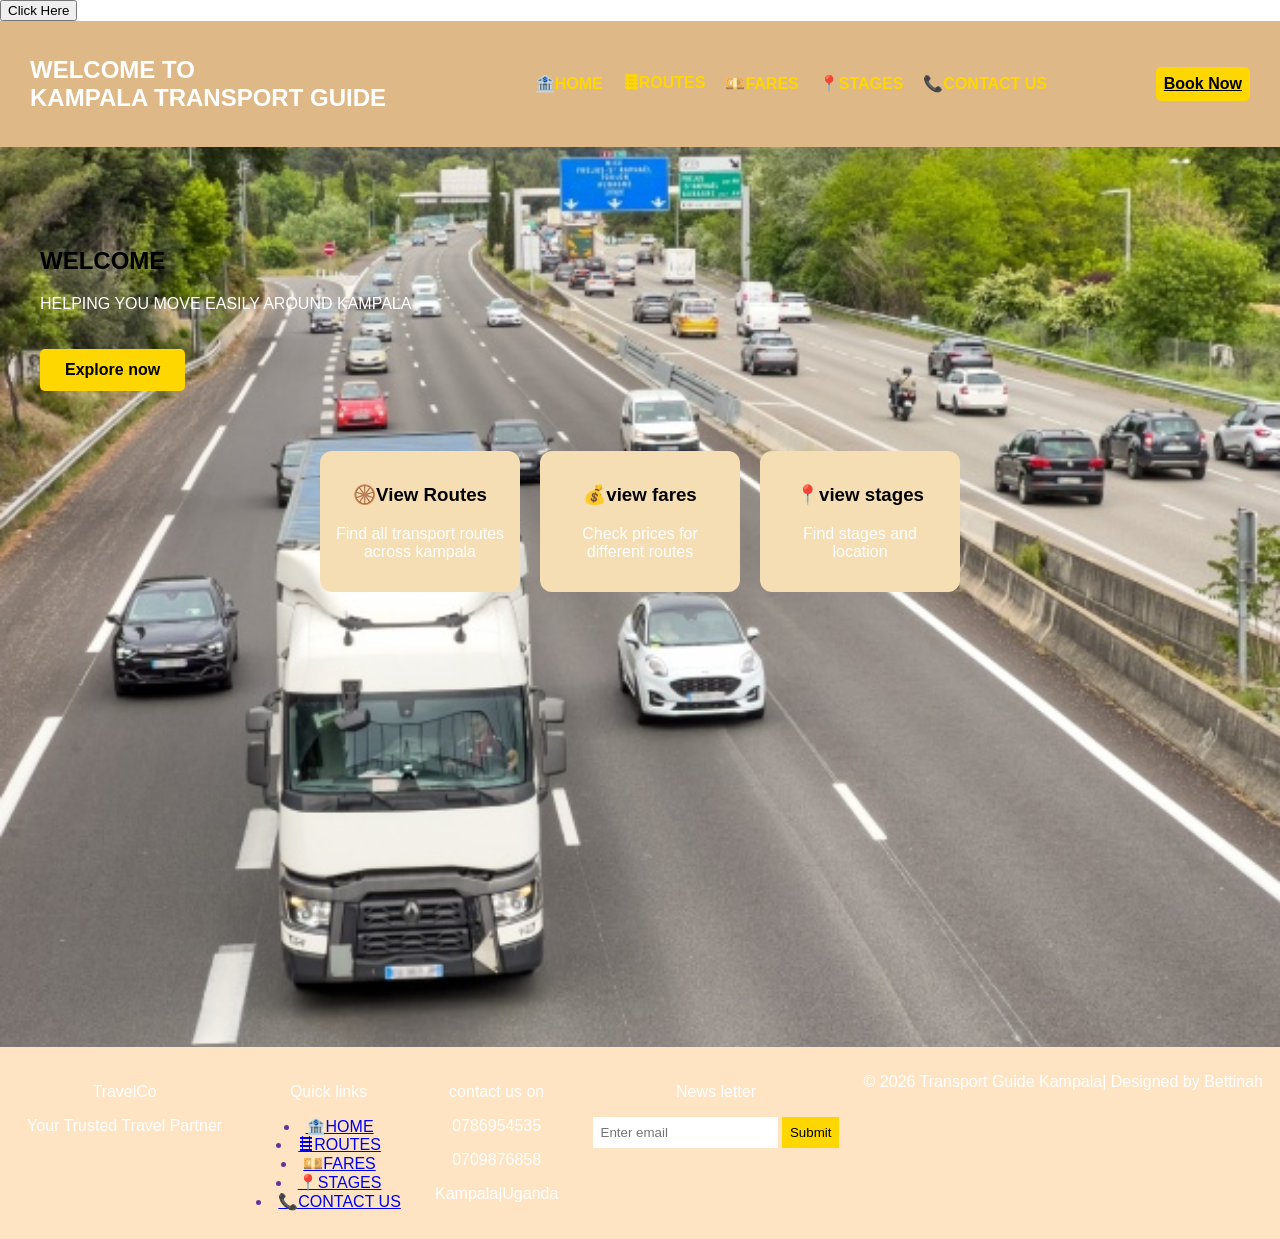
<file: index.html>
<!DOCTYPE html>
<html lang="en">
<head>
    <meta charset="UTF-8">
    <meta author="NAKAYIKI BETTINAH">
    <title>WELCOME TO MY WEBSITE</title>
    <link rel="stylesheet"href="style.css">
</head>
<body>
 <button id="btn">Click Here</button>
 <script src="script.js"></script>
    <nav>
        <h1 class="hero-tittle">WELCOME TO <br> KAMPALA TRANSPORT GUIDE</h1>
        <ul>
            <li><a href="index.html">🏦HOME</a></li>
            <li><a href="routes.html">🛤ROUTES</a></li>
            <li><a href="fares.html">💴FARES</a></li>
            <li><a href="stages.html">📍STAGES</a></li>
            <li><a href="contact us.html">📞CONTACT US</a></li>
        </ul>
        <a href="Contact us.html" class="book-btn">Book Now</a>
    </nav>
    <div class="main-container">
        <h2>WELCOME</h2>
        <p>HELPING YOU MOVE EASILY AROUND KAMPALA</p>
        <a href="stages.html" class="btn">Explore now</a>
        <div class="cards">
            <div class="card"> 
                <h3>🛞View Routes</h3> 
                <p>Find all transport routes across kampala</p>
            </div>
            <div class="card">
                <h3>💰view fares</h3>
                <p>Check prices for different routes</p>
            </div>
            <div class="card">
                <h3>📍view stages</h3>
                <p>Find stages and location</p>
            </div>
        </div>
        <div></div>
     </div>
     <footer>
         <div>
            <p>TravelCo</p>
            <p>Your Trusted Travel Partner</p>
        </div>
        <div>
            <p>Quick links</p>
            <li><a href="index.html">🏦HOME</a></li>
            <li><a href="routes.html">🛤ROUTES</a></li>
            <li><a href="fares.html">💴FARES</a></li>
            <li><a href="stages.html">📍STAGES</a></li>
            <li><a href="contact us.html">📞CONTACT US</a></li>
        </div>
        <div>
            <p>contact us on</p>
            <p>0786954535</p>
            <p>0709876858</p> 
            <p>Kampala|Uganda</p>
        </div>
        <div>
            <p>News letter</p>
            <input type="email"placeholder="Enter email">
            <button>Submit</button>
        </div>
        <p>© 2026 Transport Guide Kampala| Designed by Bettinah</p>
     </footer>
    
</body>
</html>
</file>
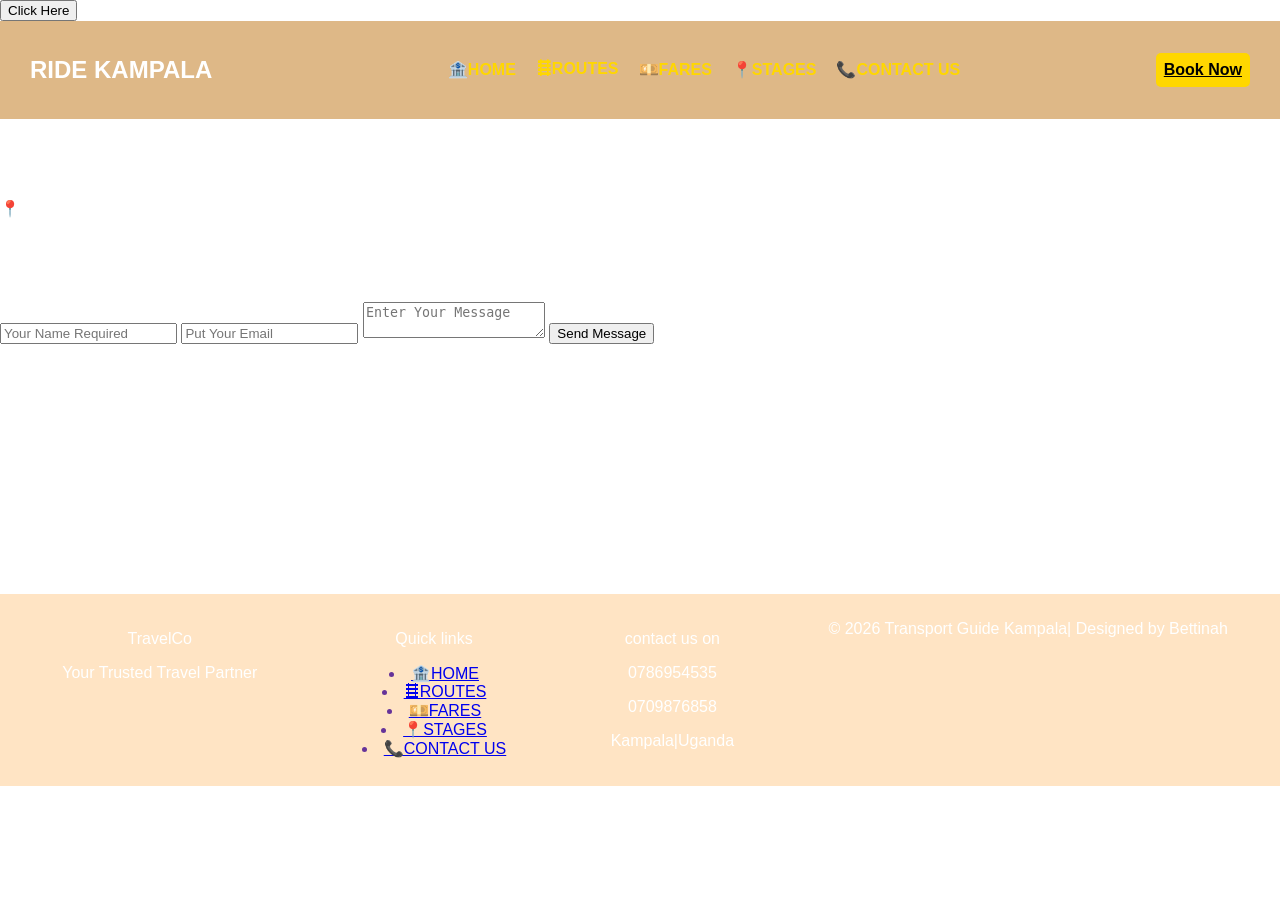
<file: Contact us.html>
<!DOCTYPE html>
<html lang="en">
<head>
    <meta charset="UTF-8">
    <meta name="viewport" content="width=device-width, initial-scale=1.0">
    <meta author="NAKAYIKI BETTINAH">
    <title>contact us</title>
    <link rel="stylesheet"href="style.css">
</head>
<body>
 <button id="btn">Click Here</button>
 
   <nav>
        <h1>RIDE KAMPALA</h1>
        <ul>
            <li><a href="index.html">🏦HOME</a></li>
            <li><a href="routes.html">🛤ROUTES</a></li>
            <li><a href="fares.html">💴FARES</a></li>
            <li><a href="stages.html">📍STAGES</a></li>
            <li><a href="contact us.html">📞CONTACT US</a></li>
        </ul>
      <a href="Contact us.html" class="book-btn">Book Now</a>
    </nav> 
    <div class="contact-container">
        <div class="contact-us">
            <h1>  Do you have any questions or need any help? Reach out to us anytime.</h1>
            <p>📍Kampala,Uganda</p>
            <p>0786954535</p>
            <p>0709876858</p>
        </div>
        <div class="contact-form">
            <form id="ContactForm">
                <input type="text" id="name" placeholder="Your Name Required">
                <input type="email" id="email" placeholder="Put Your Email">
                <textarea id="messagebox" placeholder="Enter Your Message"></textarea>
                <button type="submit">Send Message</button>
            </form>
            <p id="message"></p>
        </div>
        <div class="video-container">
            <video autoplay muted loop playsinline id="bg-video">
  <source src="road.mp4" type="video/mp4">
</video>
        </div>
    </div>
    <footer>
         <div>
            <p>TravelCo</p>
            <p>Your Trusted Travel Partner</p>
        </div>
        <div>
            <p>Quick links</p>
           <li><a href="index.html">🏦HOME</a></li>
            <li><a href="routes.html">🛤ROUTES</a></li>
            <li><a href="fares.html">💴FARES</a></li>
            <li><a href="stages.html">📍STAGES</a></li>
            <li><a href="contact us.html">📞CONTACT US</a></li>
        </div>
        <div>
            <p>contact us on</p>
            <p>0786954535</p>
            <p>0709876858</p>
            <p>Kampala|Uganda</p>
        </div>
        <p>© 2026 Transport Guide Kampala| Designed by Bettinah</p>
    </footer>
    <script src="script.js"></script>
</body>

</html>
</file>
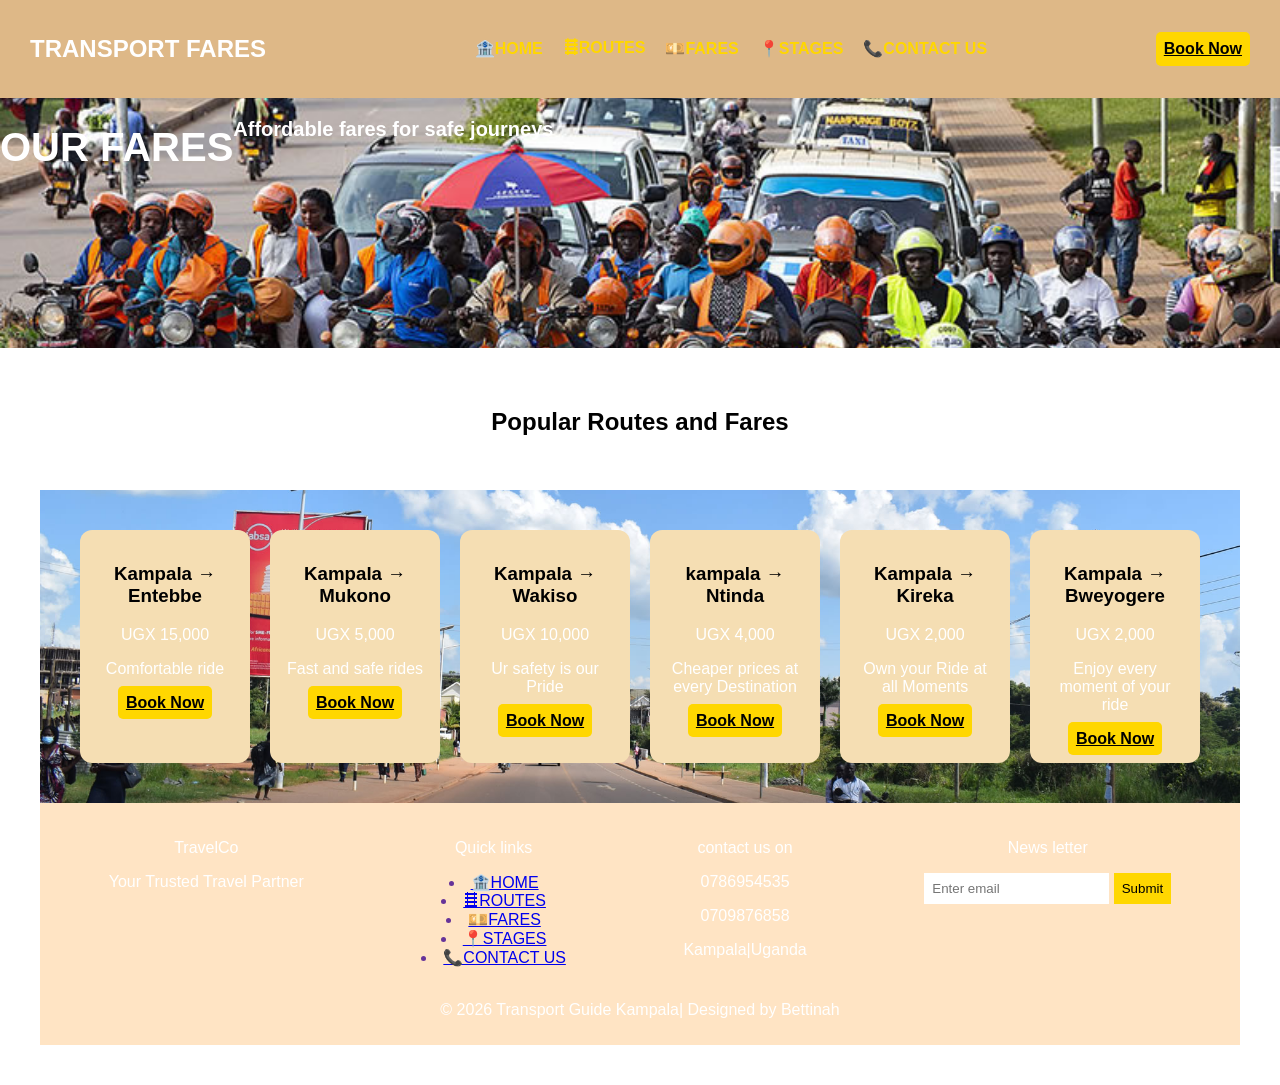
<file: fares.html>
<!DOCTYPE html>
<html lang="en">
<head>
    <meta charset="UTF-8">
    <meta name="viewport" content="width=device-width, initial-scale=1.0">
    <meta author="NAKAYIKI BETTINAH">
    <title>FARES</title>
    <link rel="stylesheet"href="style.css">
</head>
<body>
    <nav>
        <h2>TRANSPORT FARES</h2>
        <ul>
            <li><a href="index.html">🏦HOME</a></li>
            <li><a href="routes.html">🛤ROUTES</a></li>
            <li><a href="fares.html">💴FARES</a></li>
            <li><a href="stages.html">📍STAGES</a></li>
            <li><a href="contact us.html">📞CONTACT US</a></li>
        </ul>
        <a href="Contact us.html" class="book-btn">Book Now</a>
    </nav>
    <div class="hero">
        <h1> OUR FARES</h1>
        <p>Affordable fares for safe journeys</p>
    </div>
    <div class="section">
        <h2>Popular Routes and Fares </h2>
        <p>Choose your destination</p>
        <div class="container">
            <div class="card">
                <h3>Kampala → Entebbe</h3>
                <p class="price">UGX 15,000</p>
                <p>Comfortable ride</p>
                <a href="Contact us.html" class="book-btn">Book Now</a>
            </div>
            <div class="card">
                <h3>Kampala → Mukono</h3>
                <p class="price">UGX 5,000</p>
                <p>Fast and safe rides</p>
                <a href="Contact us.html" class="book-btn">Book Now</a>
            </div>
            <div class="card">
                <h3>Kampala → Wakiso</h3>
                <p class="price">UGX 10,000</p>
                <p>Ur safety is our Pride</p>
                <a href="Contact us.html" class="book-btn">Book Now</a>
            </div>
            <div class="card">
                <h3>kampala → Ntinda</h3>
                <p class="price">UGX 4,000</p>
                <p>Cheaper prices at every Destination</p>
              <a href="Contact us.html" class="book-btn">Book Now</a>
            </div>
            <div class="card">
                <h3>Kampala → Kireka</h3>
                <p class="price"> UGX 2,000</p>
                <p>Own your Ride at all Moments</p>
                <a href="Contact us.html" class="book-btn">Book Now</a>
            </div>
                <div class="card">
                <h3>Kampala → Bweyogere </h3>
                <p class="price"> UGX 2,000</p>
                <p>Enjoy every moment of your ride</p>
                <a href="Contact us.html" class="book-btn">Book Now</a>
        </div>
             
    </div>
    <footer>
        <div>
            <p>TravelCo</p>
            <p>Your Trusted Travel Partner</p>
        </div>
        <div>
            <p>Quick links</p>
           <li><a href="index.html">🏦HOME</a></li>
            <li><a href="routes.html">🛤ROUTES</a></li>
            <li><a href="fares.html">💴FARES</a></li>
            <li><a href="stages.html">📍STAGES</a></li>
            <li><a href="contact us.html">📞CONTACT US</a></li>
        </div>
        <div>
            <p>contact us on</p>
            <p>0786954535</p>
            <p>0709876858</p>
            <p>Kampala|Uganda</p>
        </div>
        <div>
            <p>News letter</p>
            <input type="email"placeholder="Enter email">
            <button>Submit</button>
        </div>
        <p>© 2026 Transport Guide Kampala| Designed by Bettinah</p>
    </footer>
</body>
</html>
</file>
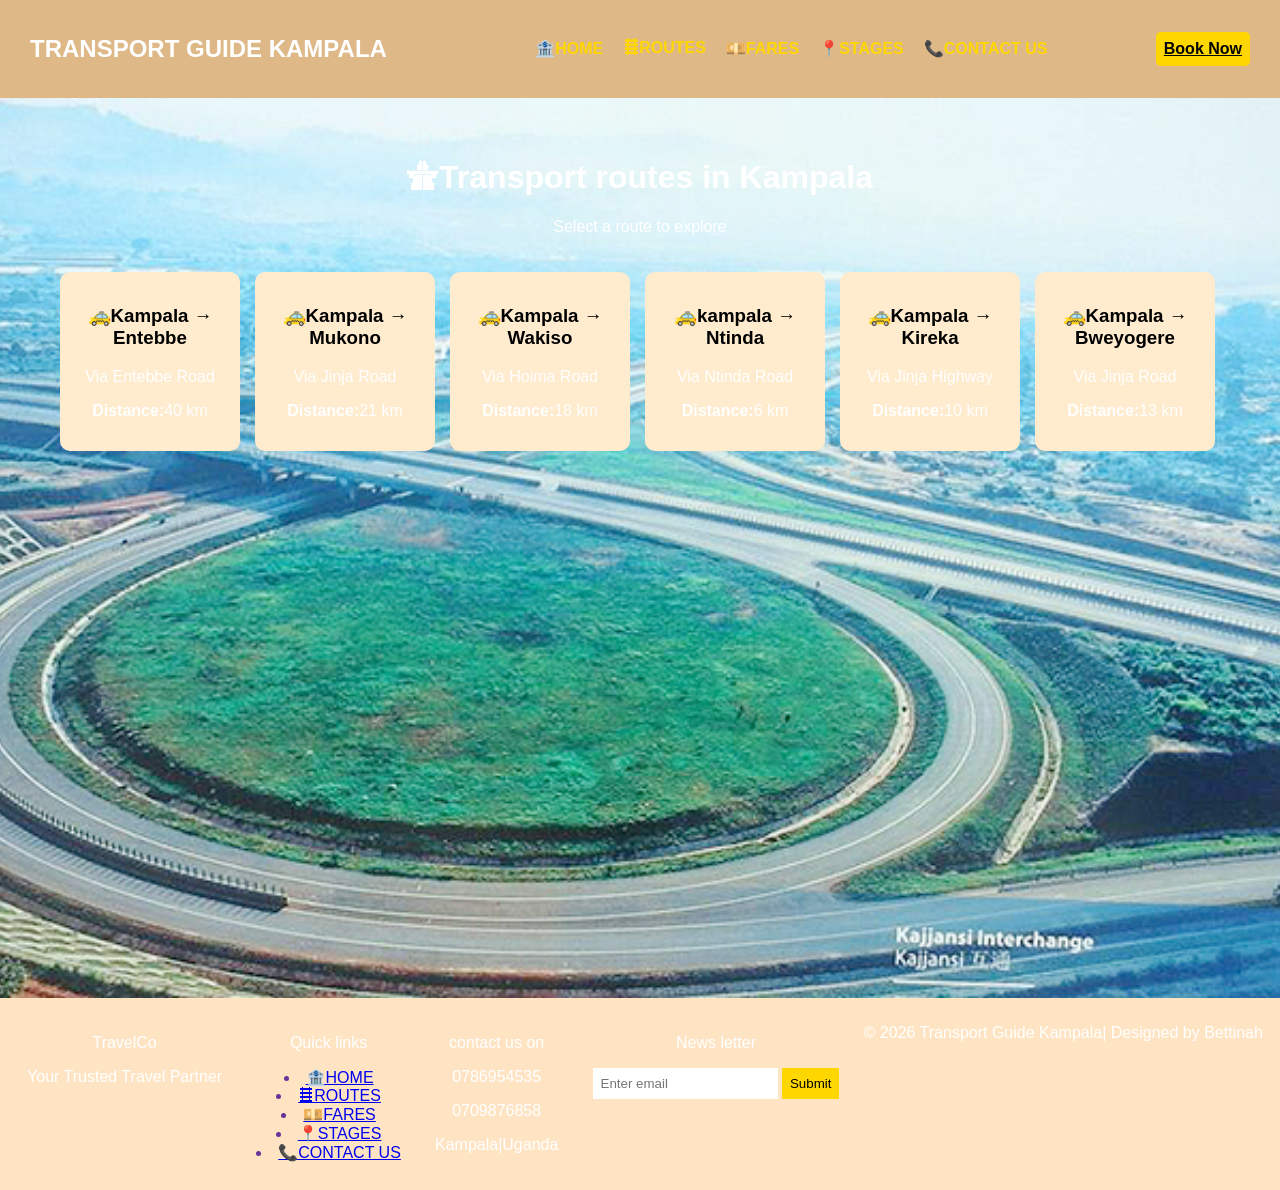
<file: routes.html>
<!DOCTYPE html>
<html lang="en">
<head>
    <meta charset="UTF-8">
    <meta author="NAKAYIKI BETTINAH">
    <title>ROUTES</title>
    <link rel="stylesheet"href="style.css">
</head>
<body>
    <nav>
    <h2>TRANSPORT GUIDE KAMPALA</h2>
        <ul>
          <li><a href="index.html">🏦HOME</a></li>
            <li><a href="routes.html">🛤ROUTES</a></li>
            <li><a href="fares.html">💴FARES</a></li>
            <li><a href="stages.html">📍STAGES</a></li>
            <li><a href="contact us.html">📞CONTACT US</a></li>
        </ul>
        <a href="Contact us.html" class="book-btn">Book Now</a>
    </nav>
    <div class="page-container">
        <h1>🛣Transport routes in Kampala</h1>
        <p>Select a route to explore</p>
        <div class="routes">
            <div class="route-card">
                <h3>🚕Kampala → Entebbe</h3>
                <p>Via Entebbe Road</p>
                <p><strong>Distance:</strong>40 km</p>
            </div>
            <div class="route-card">
                 <h3>🚕Kampala → Mukono </h3>
                 <p>Via Jinja Road</p>
                 <p><strong>Distance:</strong>21 km</p>
            </div>
            <div class="route-card">
                 <h3>🚕Kampala → Wakiso</h3>
                 <p>Via Hoima Road</p>
                 <p><strong>Distance:</strong>18 km</p>
            </div>
            <div class="route-card">
                <h3>🚕kampala → Ntinda</h3>
                <p>Via Ntinda Road</p>
                <P><strong>Distance:</strong>6 km</P>
            </div>
            <div class="route-card">
                 <h3>🚕Kampala → Kireka</h3>
                 <p>Via Jinja Highway</p>
                 <p><strong>Distance:</strong>10 km</p>
            </div>
                 <div class="route-card">
                 <h3>🚕Kampala → Bweyogere </h3>
                 <p>Via Jinja Road</p>
                 <p><strong>Distance:</strong>13 km</p>
            </div>
        </div>
    </div>
</body>
<footer>
     <div>
            <p>TravelCo</p>
            <p>Your Trusted Travel Partner</p>
        </div>
        <div>
            <p>Quick links</p>
            <li><a href="index.html">🏦HOME</a></li>
            <li><a href="routes.html">🛤ROUTES</a></li>
            <li><a href="fares.html">💴FARES</a></li>
            <li><a href="stages.html">📍STAGES</a></li>
            <li><a href="contact us.html">📞CONTACT US</a></li>
        </div>
        <div>
            <p>contact us on</p>
            <p>0786954535</p>
            <p>0709876858</p>
            <p>Kampala|Uganda</p>
        </div>
        <div>
            <p>News letter</p>
            <input type="email"placeholder="Enter email">
            <button>Submit</button>
        </div>
     <p>© 2026 Transport Guide Kampala| Designed by Bettinah</p>
</footer>
</html>
</file>
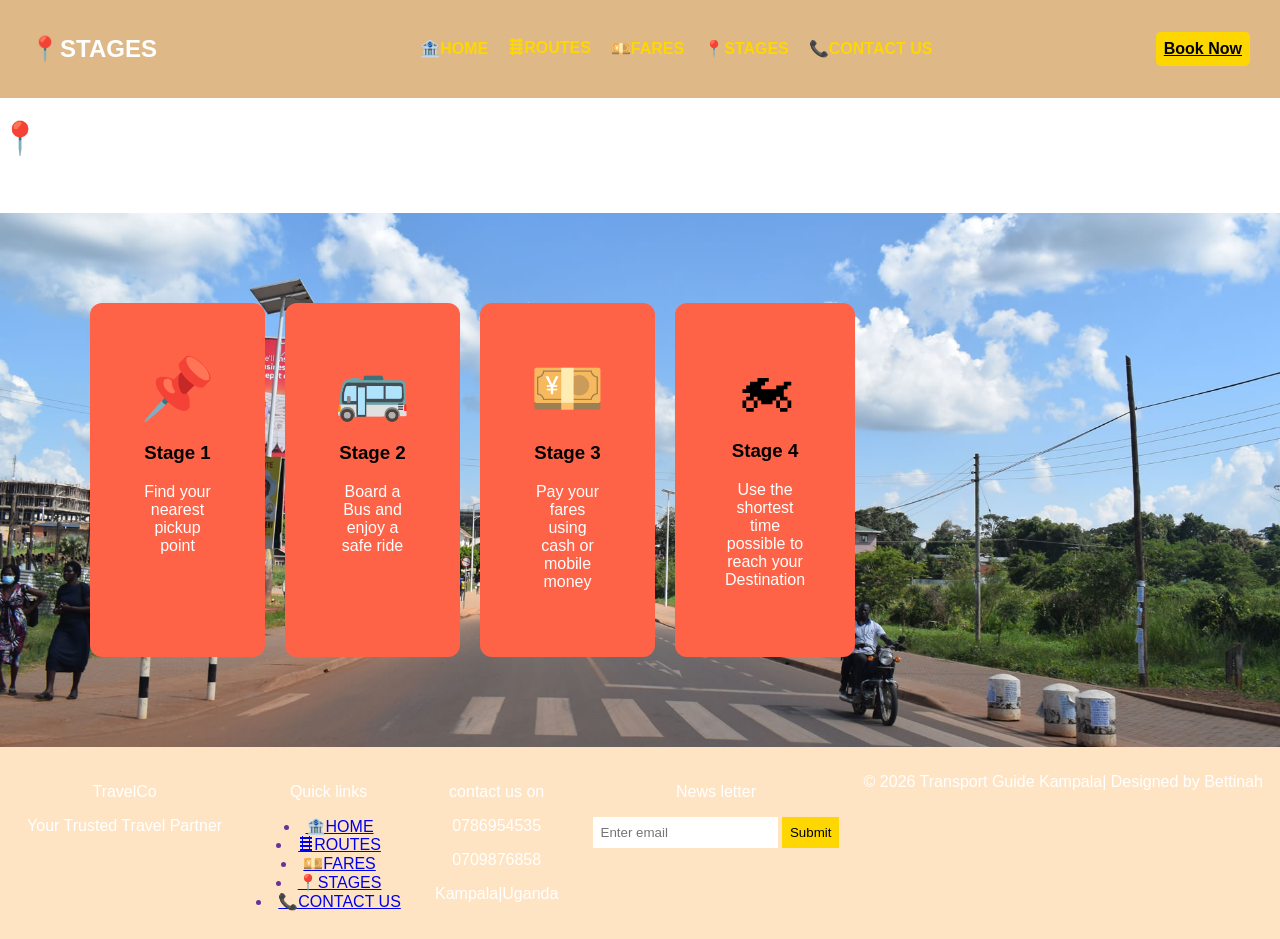
<file: stages.html>
<!DOCTYPE html>
<html lang="en">
<head>
    <meta charset="UTF-8">
    <meta name="viewport" content="width=device-width, initial-scale=1.0">
    <meta author="NAKAYIKI BETTINAH">
    <title>Our Stages</title>
    <link rel="stylesheet"href="style.css"> 
</head>
<body>
    <nav>
    <h2>📍STAGES</h2>
        <ul>
          <li><a href="index.html">🏦HOME</a></li>
            <li><a href="routes.html">🛤ROUTES</a></li>
            <li><a href="fares.html">💴FARES</a></li>
            <li><a href="stages.html">📍STAGES</a></li>
            <li><a href="contact us.html">📞CONTACT US</a></li>
        </ul>
       <a href="Contact us.html" class="book-btn">Book Now</a>
    </nav>  
    <div class="begin">
        <h1>📍 OUR STAGES</h1>
        <p>Easy and reliable steps for our journey</p>
    </div>
  <div class="container">
       <div class="stages">
        <div class="stage-box">
           <div class="icon">📌</div>
           <h3>Stage 1</h3>
           <p>Find your nearest pickup point</p>
        </div>
        <div class="stage-box">
           <div class="icon">🚌</div>
           <h3>Stage 2</h3>
           <p>Board a Bus and enjoy a safe ride</p>
       </div>
       <div class="stage-box">
           <div class="icon">💴</div>
           <h3>Stage 3</h3>
           <p>Pay your fares using cash or mobile money</p>
        </div>
        <div class="stage-box">
           <div class="icon">🏍</div>
           <h3>Stage 4</h3>
           <p>Use the shortest time possible to reach your Destination</p>
        </div> 
    </div>
  </div>
    <footer>
         <div>
            <p>TravelCo</p>
            <p>Your Trusted Travel Partner</p>
        </div>
        <div>
            <p>Quick links</p>
            <li><a href="index.html">🏦HOME</a></li>
            <li><a href="routes.html">🛤ROUTES</a></li>
            <li><a href="fares.html">💴FARES</a></li>
            <li><a href="stages.html">📍STAGES</a></li>
            <li><a href="contact us.html">📞CONTACT US</a></li>
        </div>
        <div>
            <p>contact us on</p>
            <p>0786954535</p>
            <p>0709876858</p>
            <p>Kampala|Uganda</p>
        </div>
        <div>
            <p>News letter</p>
            <input type="email"placeholder="Enter email">
            <button>Submit</button>
        </div>
        <p>© 2026 Transport Guide Kampala| Designed by Bettinah</p>
     </footer>
</body>
</html>
</file>
<file: style.css>
*{
    box-sizing: border-box;
}
body{
    margin: 0;
    font-family: 'Franklin Gothic Medium', 'Arial Narrow', Arial, sans-serif;
}
nav{
    display: flex;
    justify-content: space-between;
    align-items: center;
    background: burlywood;
    color: white;
    padding: 15px 30px;
}
nav ul{
    display: flex; 
    list-style: none;
    gap: 20px;
}
nav ul li a{
    color: white;
    text-decoration: none;
    font-weight: bold;
}
nav ul li a{
    color: gold;
}
.main-container{
    height: 100vh;
    padding: 80px 40px;
    background-image: url("transport.jpg");
    background-size: cover;
    background-repeat: no-repeat;
    background-position: center;
    background-color:white;
    animation: zoomBg 10s infinite alternate;
}
@keyframes zoomBg{
    from{
        background-size: 100%;
    }
    to{
        background-size: 110%;
    }
}
.hero-title{
    font-size: 50px;
    font-weight: bold;
}
.btn{
    display: inline-block;
    margin-top: 20px;
    padding: 12px 25px;
    background: gold;
    color: black;
    text-decoration: none;
    border-radius: 5px;
    font-weight: bold;
}
.cards{
    display: flex;
    justify-content: center;
    gap: 20px;
    flex-wrap: wrap; 
    margin-top: 60px;
}
.card{
    background: white;
    color: black;
    padding: 25px;
    width: 220px;
    border-radius: 12px;
    text-align: center;
    box-shadow: 0 5px 15px rgba(0,0,0,0,3);
    transition: 0.3s;
}
.card:hover{
    transform:translateY(-10px);
}
footer{
    background: bisque;
    color: rebeccapurple;
    text-align: center;
    padding: 10px;
    display: flex;
    justify-content: space-around;
    flex-wrap: wrap;
}
footer div{
    margin: 10px;
}
footer input{
    padding: 8px;
    border: none;
}
footer button{
    padding: 8px;
    background: gold;
    border: none;
}
.page-container{
    padding: 40px;
    text-align: center;
    min-height: 100vh;
    background-image: url("roads.jpg");
    background-size: cover;
    background-repeat: no-repeat;
    background-position: center;
    background-color:white;
    animation: zoomBg 10s infinite alternate;
}
@keyframes zoomBg{
    from{
        background-size: 100%;
    }
    to{
        background-size: 110%;
    }
}
.routes{
    display: flex;
    gap: 15px;
    padding: 20px;
    flex-wrap: wrap;
    overflow-x: auto;
}
.route-card{
    background:blanchedalmond;
    padding: 15px;
    width: 180px;
    border-radius: 10px;
    box-shadow: 0 2px 6px rgba(0,0,0,0,1);
    transition: 0.3s;
    text-align: center;
    max-width: 100%;
}
.route-card:hover{
    transform: translateY(-5px);
}
.book-btn{
    background-color: gold;
    padding: 8px;
    border-radius: 5px;
    color: black;
    font-weight: bold;
    cursor: pointer;
}
.hero{
     font-size: 20px;
    font-weight: bold;
}
.section{
    text-align: center;
    padding: 40px;
}
.prices{
    color: green;
    font-size: 22px;
    font-weight: bold;
    margin: 10px;
}
.container{
    padding: 40px;
    text-align: center;
    background-image: url("fares.jpg");
    background-size: cover;
    background-repeat: no-repeat;
    background-position: center;
    background-color:beige;
    display: flex;
    gap: 20px;
    animation: zoomBg 10s infinite alternate;
}
@keyframes zoomBg{
    from{
        background-size: 100%;
    }
    to{
        background-size: 110%;
    }
}
.card{
    width: 200px;
    background:wheat;
    padding: 15px;
    border-radius: 12px;
    box-shadow: 0 4px 10px rgba(0,0,0,0,2);
    text-align: center;
    
}
.hero{
    height: 250px;
    background-image: url("hero.jpg");
    background-size: cover;
    background-repeat: no-repeat;
    background-position: center;
    background-color:beige;
    display: flex;
}

.container{
     background-image: url("stages.jpg");
    background-size: cover;
    background-repeat: no-repeat;
    background-position: center;
    background-color:beige;

}
.stages{
    width: 200px;
    
    padding: 50px;
    border-radius: 12px;
    box-shadow: 0 4px 10px rgba(0,0,0,0,2);
    text-align: center;  
    display: flex;
    gap: 20px;
    width: 200px;
}
.stage-box{
    background: tomato;
    color: black;
    padding: 50px;
    width: 200px;
    border-radius: 12px;
    text-align: center;
    box-shadow: 0 5px 15px rgba(0,0,0,0,3);
    transition: 0.3s;
}
.stage-box :hover{
    transform: translateY(-10px);
}
.icon{
    font-size: 60px;
    margin-bottom: 10px;
}
body{
    animation: fadeIn 0.7s ease-in-out;
}
@keyframes fadeIn{
    from{
        opacity: 0;
    }
    to{
        opacity: 1;
    }
}
.video-container{
   color: antiquewhite;
   text-align: center;
   margin-top: 250px;
   font-size: 40px;
}
#bg-video{
    width: 100%;
    height: 100%;
    object-fit: cover;
    z-index: -1;
    position: fixed;
    top: 0;
    left: 0;
}
h1, p{
    color:white;
}
</file>
